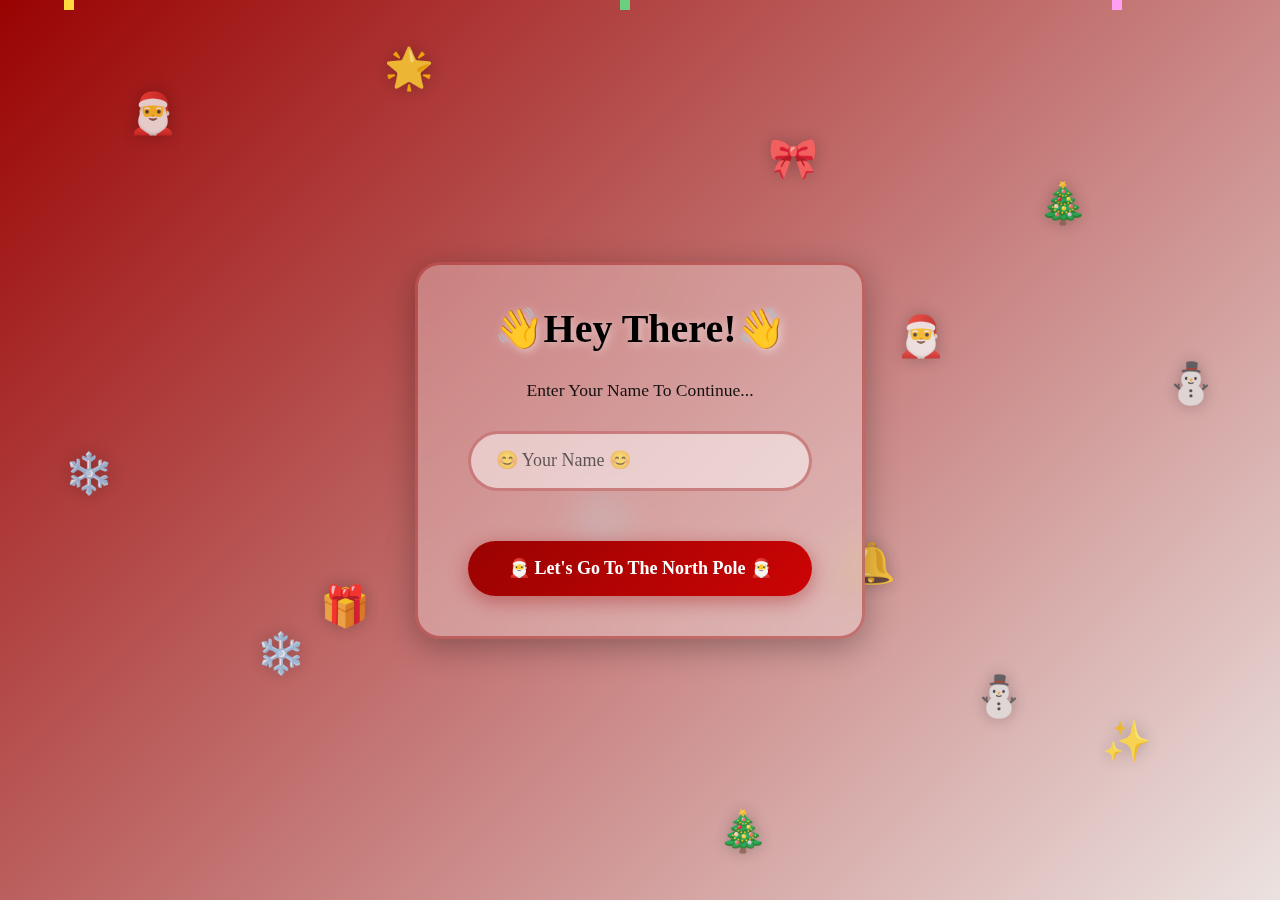
<file: index.html>
<!DOCTYPE html>
<html lang="en">
	<head>
		<meta charset="UTF-8">
		<meta name="viewport" content="width=device-width, initial-scale=1.0">
		<title>🥳 Happy Login 🎉</title>
		<link href='https://unpkg.com/boxicons@2.1.4/css/boxicons.min.css' rel='stylesheet'>
		<link rel="stylesheet" href="style.css">
	</head>
	<body>
		<div class="background-doodles">
			<div class="emoji emoji-1">🎅</div>
			<div class="emoji emoji-2">🎄</div>
			<div class="emoji emoji-3">❄️</div>
			<div class="emoji emoji-4">⛄</div>
			<div class="emoji emoji-5">🦌</div>
			<div class="emoji emoji-6">🎁</div>
			<div class="emoji emoji-7">🎀</div>
			<div class="emoji emoji-8">✨</div>
			<div class="emoji emoji-9">🔔</div>
			<div class="emoji emoji-10">🧦</div>
			<div class="emoji emoji-11">🌟</div>
			<div class="emoji emoji-12">🎄</div>
			<div class="emoji emoji-13">❄️</div>
			<div class="emoji emoji-14">⛄</div>
			<div class="emoji emoji-15">🎅</div>
		</div>
		<div class="confetti-container"></div>
		<div class="santa-transition" id="santaTransition">
			<div class="santa-sleigh">
				<span class="santa-emoji">🎅</span>
				<span class="sleigh-emoji">🛷</span>
			</div>
			<div class="santa-crackles" id="santaCrackles"></div>
		</div>
		<div class="wrapper">
			<div class="welcome-text">
				<h1>👋Hey There!👋</h1>
				<br>
				<p>Enter Your Name To Continue...</p>
			</div>
			<form id="loginForm">
				<div class="input-box">
					<input type="text" id="userName" placeholder="😊 Your Name 😊" required>
				</div>
				<button type="submit" class="btn">
					<span>🎅 Let's Go To The North Pole 🎅</span>
				</button>
			</form>
		</div>
		<script src="script.js"></script>
	</body>
</html>
</file>
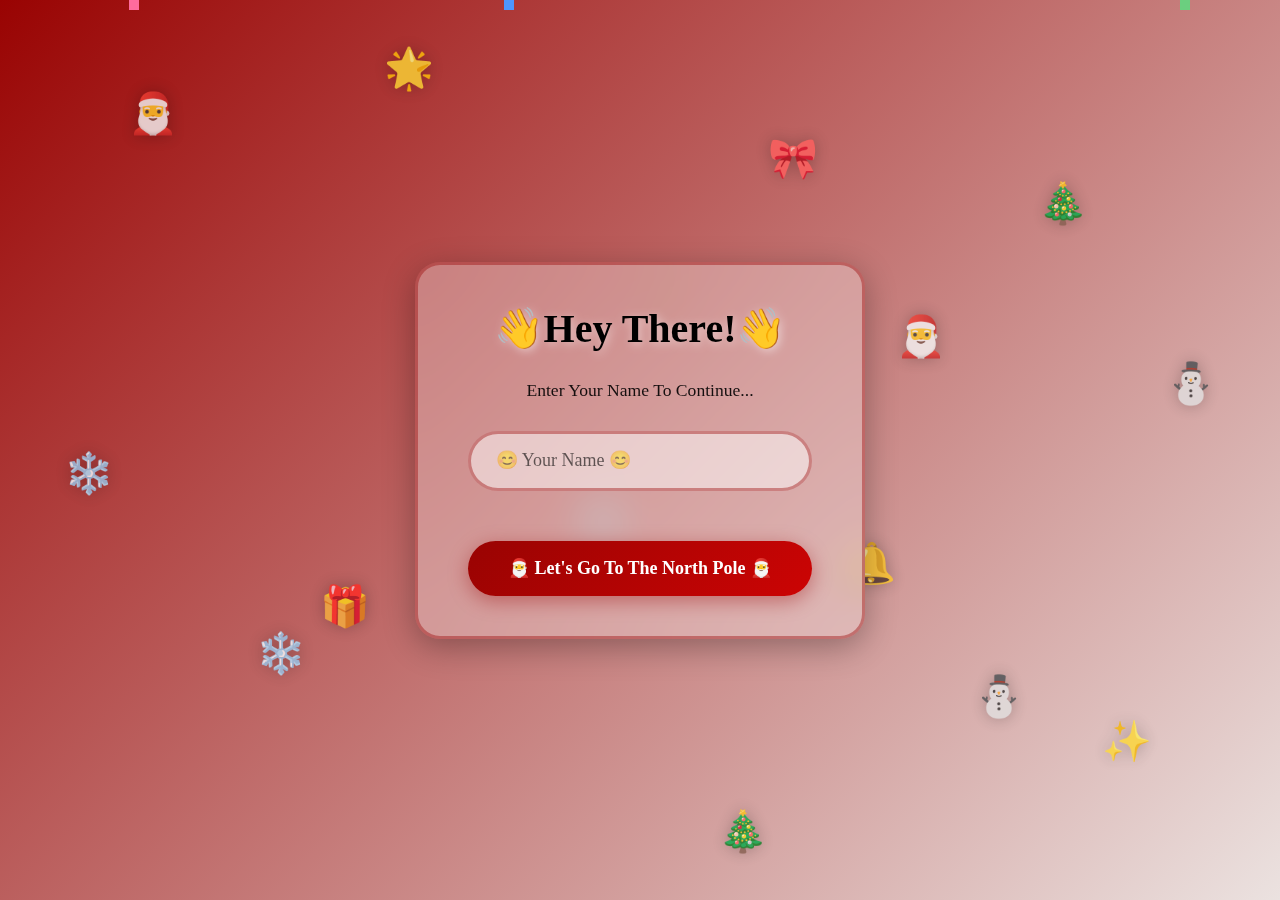
<file: gift.html>
<!DOCTYPE html>
<html lang="en">
	<head>
		<meta charset="UTF-8">
		<meta name="viewport" content="width=device-width, initial-scale=1.0">
		<title>🎄 Merry Christmas 🎅</title>
		<link href='https://unpkg.com/boxicons@2.1.4/css/boxicons.min.css' rel='stylesheet'>
		<link rel="stylesheet" href="style.css">
	</head>
	<body class="gift-page">
		<div class="background-doodles">
			<div class="emoji emoji-1">🎅</div>
			<div class="emoji emoji-2">🎄</div>
			<div class="emoji emoji-3">❄️</div>
			<div class="emoji emoji-4">⛄</div>
			<div class="emoji emoji-5">🦌</div>
			<div class="emoji emoji-6">🎁</div>
			<div class="emoji emoji-7">🎀</div>
			<div class="emoji emoji-8">✨</div>
			<div class="emoji emoji-9">🔔</div>
			<div class="emoji emoji-10">🧦</div>
			<div class="emoji emoji-11">🌟</div>
			<div class="emoji emoji-12">🎄</div>
			<div class="emoji emoji-13">❄️</div>
			<div class="emoji emoji-14">⛄</div>
			<div class="emoji emoji-15">🎅</div>
		</div>
		<div class="firecracker-overlay" id="firecrackerOverlay"></div>
		<div class="gift-container">
			<h1 class="gift-instruction">
				🎅 Ho Ho Ho 🎅
			</h1>
			<br><br><br>
			<div class="gift-wrapper">
				<div class="gift-box" id="giftBox">
					<div class="gift-box-top">
						<div class="gift-top-face"></div>
						<div class="gift-top-highlight"></div>
					</div>
					<div class="gift-box-bottom">
						<div class="gift-bottom-face"></div>
						<div class="gift-bottom-highlight"></div>
					</div>
					<div class="gift-ribbon-vertical"></div>
					<div class="gift-ribbon-horizontal"></div>
					<div class="gift-bow">
						<div class="bow-center">🎀</div>
						<div class="bow-loop bow-loop-left"></div>
						<div class="bow-loop bow-loop-right"></div>
						<div class="bow-tail bow-tail-left"></div>
						<div class="bow-tail bow-tail-right"></div>
						<div class="bow-tail bow-tail-left"></div>
						<div class="bow-tail bow-tail-right"></div>
					</div>
					<div class="gift-shine"></div>
					<div class="gift-glow"></div>
				</div>
			</div>
			<p class="gift-instruction">Click The Gift Box To Open..</p>
		</div>
		<script src="gift.js"></script>
	</body>
</html>
</file>
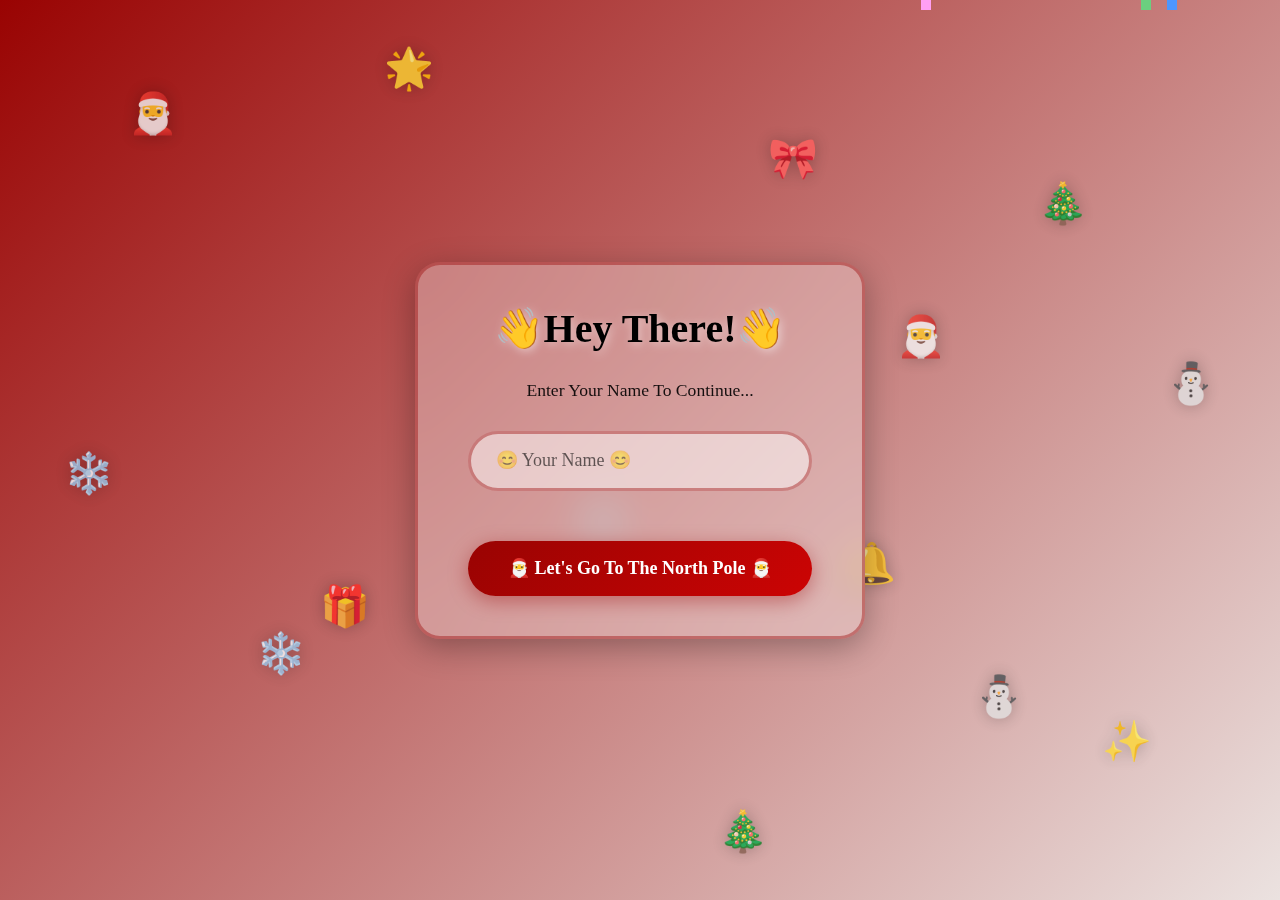
<file: welcome.html>
<!DOCTYPE html>
<html lang="en">
	<head>
		<meta charset="UTF-8">
		<meta name="viewport" content="width=device-width, initial-scale=1.0">
		<title>😁 Fun Gallery 😋</title>
		<link href='https://unpkg.com/boxicons@2.1.4/css/boxicons.min.css' rel='stylesheet'>
		<link rel="stylesheet" href="style.css">
	</head>
	<body class="welcome-page">
		<div class="background-doodles">
			<div class="emoji emoji-1">🎅</div>
			<div class="emoji emoji-2">🎄</div>
			<div class="emoji emoji-3">❄️</div>
			<div class="emoji emoji-4">⛄</div>
			<div class="emoji emoji-5">🦌</div>
			<div class="emoji emoji-6">🎁</div>
			<div class="emoji emoji-7">🎀</div>
			<div class="emoji emoji-8">✨</div>
			<div class="emoji emoji-9">🔔</div>
			<div class="emoji emoji-10">🧦</div>
			<div class="emoji emoji-11">🌟</div>
			<div class="emoji emoji-12">🎄</div>
			<div class="emoji emoji-13">❄️</div>
			<div class="emoji emoji-14">⛄</div>
			<div class="emoji emoji-15">🎅</div>
		</div>
		<div class="welcome-message" id="welcomeMessage">
			<h1 id="welcomeTitle"></h1>
			<br>
			<p class="welcome-subtitle">Ready To See Some Fun Stuff About You ??</p>
			<br>
			<p class="welcome-subtitle">🎁 Tap A Gift To See The Surprise 🎁</p>
		</div>
		<div class="teasing-grid" id="teasingGrid"></div>
		<div class="modal" id="imageModal">
			<div class="modal-content">
				<span class="close-modal">&times;</span>
				<div class="modal-body">
					<h2 id="modalTitle"></h2>
					<div class="media-container">
						<img id="modalImage" src="" alt="" style="display: none;">
						<video id="modalVideo" controls style="display: none;"></video>
					</div>
					<p id="modalText"></p>
				</div>
			</div>
		</div>
		<script src="welcome.js"></script>
	</body>
</html>
</file>
<file: style.css>
@import url("https://fonts.googleapis.com/css2?family=Alex+Brush&display=swap");
* {
    margin: 0;
    padding: 0;
    box-sizing: border-box;
    font-family: 'Comic Sans MS', cursive;
}
body {
    display: flex;
    justify-content: center;
    align-items: center;
    min-height: 100vh;
    background: linear-gradient(135deg, #990302 0%, #EBE2E0 100%);
    position: relative;
    overflow-x: hidden;
    color: #000;
}
.background-doodles {
    position: fixed;
    top: 0;
    left: 0;
    width: 100%;
    height: 100%;
    z-index: 0;
    pointer-events: none;
    overflow: hidden;
}
.emoji {
    position: absolute;
    font-size: 2.5rem;
    animation: floatEmoji 15s infinite ease-in-out;
    opacity: 0.8;
    filter: drop-shadow(0 0 8px rgba(0, 0, 0, 0.3));
}
.emoji-1 { top: 10%; left: 10%; animation-duration: 12s; animation-delay: 0s; }
.emoji-2 { top: 20%; right: 15%; animation-duration: 14s; animation-delay: 1s; }
.emoji-3 { top: 50%; left: 5%; animation-duration: 16s; animation-delay: 2s; }
.emoji-4 { bottom: 20%; right: 20%; animation-duration: 13s; animation-delay: 0.5s; }
.emoji-5 { top: 30%; left: 50%; animation-duration: 15s; animation-delay: 1.5s; }
.emoji-6 { bottom: 30%; left: 25%; animation-duration: 17s; animation-delay: 2.5s; }
.emoji-7 { top: 15%; left: 60%; animation-duration: 14s; animation-delay: 1s; }
.emoji-8 { bottom: 15%; right: 10%; animation-duration: 16s; animation-delay: 2s; }
.emoji-9 { top: 60%; right: 30%; animation-duration: 13s; animation-delay: 0.5s; }
.emoji-10 { bottom: 40%; left: 45%; animation-duration: 15s; animation-delay: 1.5s; }
.emoji-11 { top: 5%; left: 30%; animation-duration: 18s; animation-delay: 3s; }
.emoji-12 { bottom: 5%; right: 40%; animation-duration: 14s; animation-delay: 1s; }
.emoji-13 { top: 70%; left: 20%; animation-duration: 16s; animation-delay: 2s; }
.emoji-14 { top: 40%; right: 5%; animation-duration: 15s; animation-delay: 1.5s; }
.emoji-15 { bottom: 60%; left: 70%; animation-duration: 17s; animation-delay: 2.5s; }
@keyframes floatEmoji {
    0%, 100% {
        transform: translate(0, 0) rotate(0deg) scale(1);
    }
    25% {
        transform: translate(30px, -30px) rotate(90deg) scale(1.2);
    }
    50% {
        transform: translate(-20px, 20px) rotate(180deg) scale(0.8);
    }
    75% {
        transform: translate(20px, 30px) rotate(270deg) scale(1.1);
    }
}
.confetti-container {
    position: fixed;
    top: 0;
    left: 0;
    width: 100%;
    height: 100%;
    z-index: 1;
    pointer-events: none;
    overflow: hidden;
}
.santa-transition {
    position: fixed;
    inset: 0;
    background: radial-gradient(circle at top, rgba(255, 255, 255, 0.25), transparent 60%);
    pointer-events: none;
    z-index: 20;
    opacity: 0;
    transition: opacity 0.3s ease;
}
.santa-transition.active {
    opacity: 1;
    pointer-events: auto;
    background: radial-gradient(circle at top, rgba(0, 0, 0, 0.45), transparent 70%);
}
.santa-sleigh {
    position: absolute;
    bottom: 18%;
    left: -20%;
    font-size: 3.3rem;
    display: flex;
    gap: 6px;
    align-items: center;
    text-shadow: 0 0 18px rgba(255, 255, 255, 0.9);
}
.santa-transition.active .santa-sleigh {
    animation: santaRide 2.2s ease-in-out forwards;
}
.santa-emoji {
    filter: drop-shadow(0 0 10px rgba(255, 255, 255, 0.9));
}
.sleigh-emoji {
    transform: translateY(4px);
}
@keyframes santaRide {
    0% {
        transform: translateX(0) translateY(0) scale(1);
    }
    40% {
        transform: translateX(60vw) translateY(-15px) scale(1.05);
    }
    80% {
        transform: translateX(105vw) translateY(-40px) scale(0.95);
    }
    100% {
        transform: translateX(125vw) translateY(-60px) scale(0.9);
    }
}
.santa-crackles {
    position: absolute;
    inset: 0;
    overflow: hidden;
}
.crackle {
    position: absolute;
    width: 10px;
    height: 10px;
    border-radius: 50%;
    background: radial-gradient(circle, #ffd700 0%, #ff6b6b 40%, transparent 70%);
    box-shadow: 0 0 15px rgba(255, 215, 0, 0.9);
    opacity: 0;
    animation: cracklePop 700ms ease-out forwards;
}
@keyframes cracklePop {
    0% {
        transform: scale(0.1) translateY(0);
        opacity: 0;
    }
    30% {
        transform: scale(1.2) translateY(-10px);
        opacity: 1;
    }
    100% {
        transform: scale(0.2) translateY(-25px);
        opacity: 0;
    }
}
@keyframes partyPopperPop {
    0% {
        transform: translate(-50%, -50%) scale(0.5) rotate(0deg);
        opacity: 0;
    }
    50% {
        transform: translate(-50%, -50%) scale(1.5) rotate(180deg);
        opacity: 1;
    }
    100% {
        transform: translate(-50%, -50%) scale(0.8) rotate(360deg);
        opacity: 0;
    }
}
@keyframes crackleBurst {
    0% {
        transform: scale(0) translate(0, 0);
        opacity: 1;
    }
    50% {
        transform: scale(1.5) translate(0, -20px);
        opacity: 1;
    }
    100% {
        transform: scale(0.3) translate(var(--burst-x, 0), var(--burst-y, -50px));
        opacity: 0;
    }
}
.confetti {
    position: absolute;
    width: 10px;
    height: 10px;
    background: #ff6b9d;
    animation: confettiFall 3s linear infinite;
}
@keyframes confettiFall {
    0% {
        transform: translateY(-100vh) rotate(0deg);
        opacity: 1;
    }
    100% {
        transform: translateY(100vh) rotate(720deg);
        opacity: 0;
    }
}
.wrapper {
    width: 450px;
    background: rgba(255, 255, 255, 0.3);
    border: 3px solid rgba(153, 3, 2, 0.4);
    backdrop-filter: blur(20px);
    -webkit-backdrop-filter: blur(20px);
    box-shadow: 0 8px 32px rgba(0, 0, 0, 0.3);
    color: #000;
    border-radius: 25px;
    padding: 40px 50px;
    position: relative;
    z-index: 10;
    animation: slideIn 0.8s ease-out;
}
@keyframes slideIn {
    from {
        opacity: 0;
        transform: translateY(-50px);
    }
    to {
        opacity: 1;
        transform: translateY(0);
    }
}
.welcome-text {
    text-align: center;
    margin-bottom: 30px;
}
.welcome-text h1 {
    font-size: 2.5rem;
    margin-bottom: 10px;
    color: #000;
    text-shadow: 2px 2px 10px rgba(255, 255, 255, 0.5);
    animation: bounce 2s infinite;
}
@keyframes bounce {
    0%, 100% { transform: translateY(0); }
    50% { transform: translateY(-10px); }
}
.welcome-text p {
    font-size: 1.1rem;
    color: #000;
    opacity: 0.9;
}
.input-box {
    width: 100%;
    height: 60px;
    position: relative;
    margin: 30px 0;
}
.input-box input {
    width: 100%;
    height: 100%;
    background: rgba(255, 255, 255, 0.5);
    border: 3px solid rgba(153, 3, 2, 0.4);
    outline: none;
    border-radius: 50px;
    font-size: 18px;
    color: #000;
    padding: 20px 50px 20px 25px;
    transition: all 0.3s ease;
}
.input-box input::placeholder {
    color: rgba(0, 0, 0, 0.6);
}
.input-box input:focus {
    border-color: rgba(153, 3, 2, 0.7);
    background: rgba(255, 255, 255, 0.7);
    transform: scale(1.02);
    box-shadow: 0 0 20px rgba(153, 3, 2, 0.4);
}
.input-box i {
    position: absolute;
    right: 25px;
    top: 50%;
    transform: translateY(-50%);
    font-size: 24px;
    color: #990302;
    animation: heartbeat 1.5s infinite;
}
@keyframes heartbeat {
    0%, 100% { transform: translateY(-50%) scale(1); }
    50% { transform: translateY(-50%) scale(1.2); }
}
.btn {
    width: 100%;
    height: 55px;
    background: linear-gradient(135deg, #990302, #cc0404);
    border: none;
    outline: none;
    border-radius: 50px;
    box-shadow: 0 5px 20px rgba(153, 3, 2, 0.4);
    cursor: pointer;
    font-size: 18px;
    color: #fff;
    font-weight: 700;
    transition: all 0.3s ease;
    margin-top: 20px;
    position: relative;
    overflow: hidden;
}
.btn::before {
    content: '';
    position: absolute;
    top: 50%;
    left: 50%;
    width: 0;
    height: 0;
    border-radius: 50%;
    background: rgba(255, 255, 255, 0.3);
    transform: translate(-50%, -50%);
    transition: width 0.6s, height 0.6s;
}
.btn:hover::before {
    width: 300px;
    height: 300px;
}
.btn:hover {
    transform: translateY(-3px);
    box-shadow: 0 8px 25px rgba(153, 3, 2, 0.6);
}
.btn span {
    position: relative;
    z-index: 1;
}
body.welcome-page {
    flex-direction: column;
    padding: 20px;
    min-height: 100vh;
    align-items: center;
    justify-content: flex-start;
}
body.gift-page {
    flex-direction: column;
    padding: 20px;
    min-height: 100vh;
    align-items: center;
    justify-content: center;
}
.gift-container {
    display: flex;
    flex-direction: column;
    align-items: center;
    justify-content: center;
    position: relative;
    z-index: 10;
}
.gift-wrapper {
    perspective: 1000px;
    margin-bottom: 20px;
}
.gift-box {
    width: 280px;
    height: 280px;
    position: relative;
    cursor: pointer;
    transition: transform 0.3s ease;
    animation: giftFloat 3s ease-in-out infinite;
    transform-style: preserve-3d;
}
@keyframes giftFloat {
    0%, 100% {
        transform: translateY(0) rotateX(0deg) rotateY(0deg);
    }
    25% {
        transform: translateY(-15px) rotateX(2deg) rotateY(-2deg);
    }
    50% {
        transform: translateY(-25px) rotateX(0deg) rotateY(0deg);
    }
    75% {
        transform: translateY(-15px) rotateX(-2deg) rotateY(2deg);
    }
}
.gift-box:hover {
    transform: translateY(-10px) scale(1.05);
    animation-play-state: paused;
}
.gift-box.opening {
    animation: giftOpen 0.8s ease-out forwards;
}
@keyframes giftOpen {
    0% {
        transform: scale(1) rotateX(0deg) rotateY(0deg);
        opacity: 1;
    }
    50% {
        transform: scale(1.3) rotateX(15deg) rotateY(15deg);
        opacity: 0.9;
    }
    100% {
        transform: scale(0) rotateX(360deg) rotateY(360deg);
        opacity: 0;
    }
}
.gift-box-top {
    width: 100%;
    height: 50%;
    position: relative;
    border-radius: 12px 12px 0 0;
    overflow: hidden;
    box-shadow: 
        0 -8px 25px rgba(153, 3, 2, 0.5),
        inset 0 2px 10px rgba(0, 0, 0, 0.2),
        inset 0 -2px 10px rgba(255, 255, 255, 0.1);
}
.gift-top-face {
    width: 100%;
    height: 100%;
    background: linear-gradient(135deg, #990302 0%, #cc0404 50%, #990302 100%);
    position: relative;
}
.gift-top-highlight {
    position: absolute;
    top: 0;
    left: 0;
    width: 100%;
    height: 40%;
    background: linear-gradient(180deg, rgba(255, 255, 255, 0.25) 0%, transparent 100%);
    border-radius: 12px 12px 0 0;
}
.gift-box-bottom {
    width: 100%;
    height: 50%;
    position: relative;
    border-radius: 0 0 12px 12px;
    overflow: hidden;
    box-shadow: 
        0 8px 25px rgba(153, 3, 2, 0.5),
        inset 0 -2px 10px rgba(0, 0, 0, 0.2),
        inset 0 2px 10px rgba(255, 255, 255, 0.1);
}
.gift-bottom-face {
    width: 100%;
    height: 100%;
    background: linear-gradient(135deg, #cc0404 0%, #990302 50%, #cc0404 100%);
    position: relative;
}
.gift-bottom-highlight {
    position: absolute;
    bottom: 0;
    left: 0;
    width: 100%;
    height: 40%;
    background: linear-gradient(0deg, rgba(255, 255, 255, 0.25) 0%, transparent 100%);
    border-radius: 0 0 12px 12px;
}
.gift-ribbon-vertical {
    position: absolute;
    left: 50%;
    top: 0;
    transform: translateX(-50%);
    width: 24px;
    height: 100%;
    background: linear-gradient(90deg, 
        rgba(235, 226, 224, 0.9) 0%, 
        rgba(255, 255, 255, 1) 20%, 
        rgba(255, 255, 255, 1) 80%, 
        rgba(235, 226, 224, 0.9) 100%);
    box-shadow: 
        0 0 15px rgba(255, 255, 255, 0.6),
        inset 0 0 10px rgba(255, 255, 255, 0.4);
    z-index: 1;
    border-left: 2px solid rgba(255, 255, 255, 0.5);
    border-right: 2px solid rgba(255, 255, 255, 0.5);
}
.gift-ribbon-horizontal {
    position: absolute;
    top: 50%;
    left: 0;
    transform: translateY(-50%);
    width: 100%;
    height: 24px;
    background: linear-gradient(180deg, 
        rgba(235, 226, 224, 0.9) 0%, 
        rgba(255, 255, 255, 1) 20%, 
        rgba(255, 255, 255, 1) 80%, 
        rgba(235, 226, 224, 0.9) 100%);
    box-shadow: 
        0 0 15px rgba(255, 255, 255, 0.6),
        inset 0 0 10px rgba(255, 255, 255, 0.4);
    z-index: 1;
    border-top: 2px solid rgba(255, 255, 255, 0.5);
    border-bottom: 2px solid rgba(255, 255, 255, 0.5);
}
.gift-bow {
    position: absolute;
    top: -45px;
    left: 50%;
    transform: translateX(-50%);
    z-index: 3;
    width: 120px;
    height: 80px;
}
.bow-center {
    position: absolute;
    top: 50%;
    left: 50%;
    transform: translate(-50%, -50%);
    font-size: 3.5rem;
    filter: drop-shadow(0 0 15px rgba(255, 255, 255, 0.9)) drop-shadow(0 5px 10px rgba(0, 0, 0, 0.3));
    animation: bowPulse 2s ease-in-out infinite;
    z-index: 2;
}
@keyframes bowPulse {
    0%, 100% {
        transform: translate(-50%, -50%) scale(1);
    }
    50% {
        transform: translate(-50%, -50%) scale(1.15);
    }
}
.bow-loop {
    position: absolute;
    width: 50px;
    height: 50px;
    background: linear-gradient(135deg, #EBE2E0 0%, #fff 50%, #EBE2E0 100%);
    border-radius: 50% 50% 50% 0;
    top: 10px;
    box-shadow: 0 5px 15px rgba(0, 0, 0, 0.3);
}
.bow-loop-left {
    left: 5px;
    transform: rotate(-45deg);
}
.bow-loop-right {
    right: 5px;
    transform: rotate(45deg) scaleX(-1);
}
.bow-tail {
    position: absolute;
    width: 30px;
    height: 60px;
    background: linear-gradient(180deg, #EBE2E0 0%, #fff 30%, #EBE2E0 100%);
    top: 50px;
    border-radius: 0 0 15px 15px;
    box-shadow: 0 5px 10px rgba(0, 0, 0, 0.2);
}
.bow-tail-left {
    left: 10px;
    transform: rotate(-10deg);
}
.bow-tail-right {
    right: 10px;
    transform: rotate(10deg);
}
.gift-shine {
    position: absolute;
    top: 0;
    left: 0;
    width: 100%;
    height: 100%;
    background: linear-gradient(135deg, 
        transparent 0%, 
        transparent 30%,
        rgba(255, 255, 255, 0.4) 50%, 
        transparent 70%,
        transparent 100%);
    border-radius: 12px;
    animation: giftShine 4s ease-in-out infinite;
    pointer-events: none;
    z-index: 2;
}
@keyframes giftShine {
    0% {
        transform: translateX(-150%) translateY(-150%) rotate(45deg);
    }
    100% {
        transform: translateX(150%) translateY(150%) rotate(45deg);
    }
}
.gift-glow {
    position: absolute;
    top: 50%;
    left: 50%;
    transform: translate(-50%, -50%);
    width: 120%;
    height: 120%;
    background: radial-gradient(circle, rgba(153, 3, 2, 0.3) 0%, transparent 70%);
    border-radius: 50%;
    animation: giftGlow 2s ease-in-out infinite;
    pointer-events: none;
    z-index: -1;
}
@keyframes giftGlow {
    0%, 100% {
        opacity: 0.5;
        transform: translate(-50%, -50%) scale(1);
    }
    50% {
        opacity: 0.8;
        transform: translate(-50%, -50%) scale(1.1);
    }
}
.gift-instruction {
    margin-top: 50px;
    font-size: 1.8rem;
    color: #000;
    text-align: center;
    text-shadow: 2px 2px 10px rgba(255, 255, 255, 0.6);
    animation: instructionPulse 2s ease-in-out infinite;
    font-weight: bold;
}
@keyframes instructionPulse {
    0%, 100% {
        opacity: 0.7;
        transform: scale(1);
    }
    50% {
        opacity: 1;
        transform: scale(1.05);
    }
}
.firecracker-overlay {
    position: fixed;
    top: 0;
    left: 0;
    width: 100%;
    height: 100%;
    pointer-events: none;
    z-index: 1000;
    overflow: hidden;
}
.firecracker {
    position: absolute;
    font-size: 2rem;
    pointer-events: none;
    animation: firecrackerPop 1s ease-out forwards;
    filter: drop-shadow(0 0 10px rgba(255, 215, 0, 0.8));
    z-index: 1001;
}
@keyframes firecrackerPop {
    0% {
        transform: scale(0) rotate(0deg);
        opacity: 0;
    }
    30% {
        transform: scale(1.5) rotate(180deg);
        opacity: 1;
    }
    60% {
        transform: scale(1.2) rotate(360deg);
        opacity: 1;
    }
    100% {
        transform: scale(0.3) rotate(540deg);
        opacity: 0;
    }
}
.welcome-message {
    text-align: center;
    margin: 40px 0 50px;
    position: relative;
    z-index: 10;
    animation: fadeInDown 1s ease-out;
}
@keyframes fadeInDown {
    from {
        opacity: 0;
        transform: translateY(-30px);
    }
    to {
        opacity: 1;
        transform: translateY(0);
    }
}
.welcome-message h1 {
    font-size: 3.5rem;
    color: #000;
    text-shadow: 2px 2px 10px rgba(255, 255, 255, 0.6);
    margin-bottom: 15px;
    animation: rainbow 3s infinite;
}
@keyframes rainbow {
    0% { color: #990302; }
    25% { color: #cc0404; }
    50% { color: #990302; }
    75% { color: #cc0404; }
    100% { color: #990302; }
}
.welcome-subtitle {
    font-size: 1.3rem;
    color: #000;
    text-shadow: 2px 2px 8px rgba(255, 255, 255, 0.5);
}
.teasing-grid {
    display: grid;
    grid-template-columns: repeat(auto-fit, minmax(250px, 1fr));
    gap: 20px;
    max-width: 1200px;
    width: 100%;
    padding: 20px;
    position: relative;
    z-index: 10;
    margin-bottom: 40px;
}
.teasing-item {
    background: rgba(255, 255, 255, 0.4);
    border: 3px solid rgba(153, 3, 2, 0.4);
    backdrop-filter: blur(15px);
    -webkit-backdrop-filter: blur(15px);
    border-radius: 20px;
    padding: 25px;
    text-align: center;
    cursor: pointer;
    transition: all 0.3s ease;
    color: #000;
    font-size: 1.1rem;
    font-weight: 600;
    box-shadow: 0 5px 15px rgba(0, 0, 0, 0.2);
    position: relative;
    overflow: hidden;
}
.teasing-item::before {
    content: '';
    position: absolute;
    top: -50%;
    left: -50%;
    width: 200%;
    height: 200%;
    background: radial-gradient(circle, rgba(255, 255, 255, 0.3) 0%, transparent 70%);
    opacity: 0;
    transition: opacity 0.3s;
}
.teasing-item:hover::before {
    opacity: 1;
}
.teasing-item:hover {
    transform: translateY(-10px) scale(1.05);
    border-color: rgba(153, 3, 2, 0.7);
    box-shadow: 0 10px 30px rgba(153, 3, 2, 0.4);
    background: rgba(255, 255, 255, 0.6);
}
.teasing-item:active {
    transform: translateY(-5px) scale(1.02);
}
.modal {
    display: none;
    position: fixed;
    z-index: 1000;
    left: 0;
    top: 0;
    width: 100%;
    height: 100%;
    background-color: rgba(0, 0, 0, 0.8);
    backdrop-filter: blur(5px);
    animation: fadeIn 0.3s ease;
}
@keyframes fadeIn {
    from { opacity: 0; }
    to { opacity: 1; }
}
.modal-content {
    background: linear-gradient(135deg, rgba(235, 226, 224, 0.98), rgba(255, 255, 255, 0.98));
    margin: 5% auto;
    padding: 0;
    border: 4px solid rgba(153, 3, 2, 0.6);
    border-radius: 25px;
    width: 90%;
    max-width: 700px;
    box-shadow: 0 10px 40px rgba(0, 0, 0, 0.5);
    animation: slideUp 0.4s ease;
    position: relative;
}
@keyframes slideUp {
    from {
        transform: translateY(50px);
        opacity: 0;
    }
    to {
        transform: translateY(0);
        opacity: 1;
    }
}
.close-modal {
    color: #990302;
    float: right;
    font-size: 35px;
    font-weight: bold;
    padding: 15px 20px;
    cursor: pointer;
    transition: all 0.3s;
}
.close-modal:hover {
    transform: rotate(90deg) scale(1.2);
    color: #cc0404;
}
.modal-body {
    padding: 30px;
    color: #000;
}
.modal-body h2 {
    font-size: 2rem;
    margin-bottom: 20px;
    text-align: center;
    color: #990302;
    text-shadow: 1px 1px 4px rgba(0, 0, 0, 0.2);
}
.media-container {
    width: 100%;
    margin: 20px 0;
    border-radius: 15px;
    overflow: hidden;
    box-shadow: 0 5px 20px rgba(0, 0, 0, 0.3);
}
.media-container img,
.media-container video {
    width: 100%;
    height: auto;
    display: block;
    max-height: 400px;
    object-fit: contain;
}
.modal-body p {
    font-size: 1.2rem;
    text-align: center;
    margin-top: 20px;
    line-height: 1.6;
    color: #000;
}
@media (max-width: 768px) {
    .wrapper {
        width: 90%;
        padding: 30px 25px;
    }
    .welcome-message h1 {
        font-size: 2.5rem;
    }
    .teasing-grid {
        grid-template-columns: 1fr;
        gap: 15px;
    }
    .modal-content {
        width: 95%;
        margin: 10% auto;
    }
}
</file>
